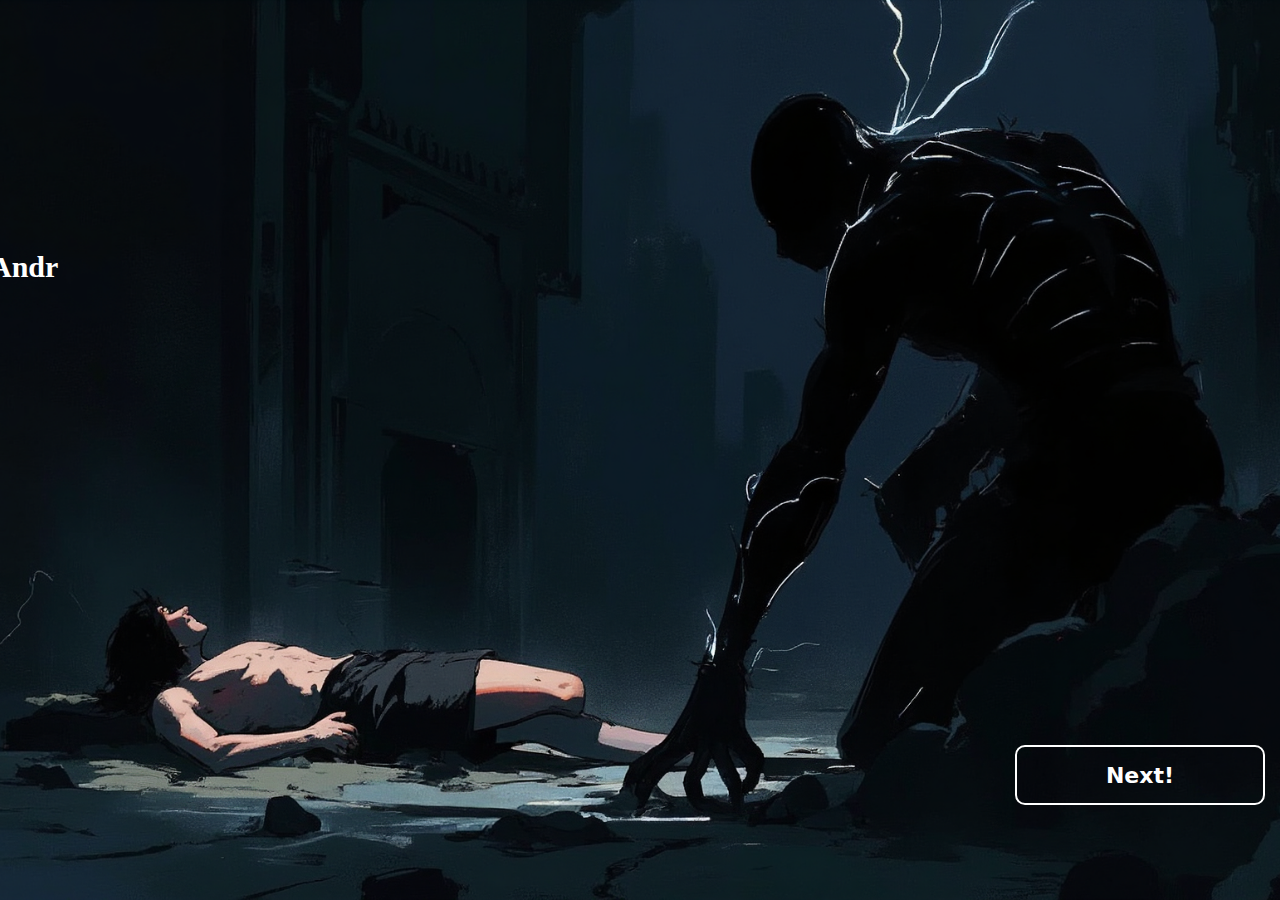
<file: chapter1.html>
<!DOCTYPE html>
<html lang="en">
<head>
    <meta charset="UTF-8">
    <meta name="viewport" content="width=device-width, initial-scale=1.0">
    <title>Document</title>
    <link rel="stylesheet" href="chapter1.css">
</head>
<body>
<p id="story-content-paragraph"></p>
<button id="next-button">Next!</button>
  <script src="chapter1.js"></script>  
</body>
</html>
</file>
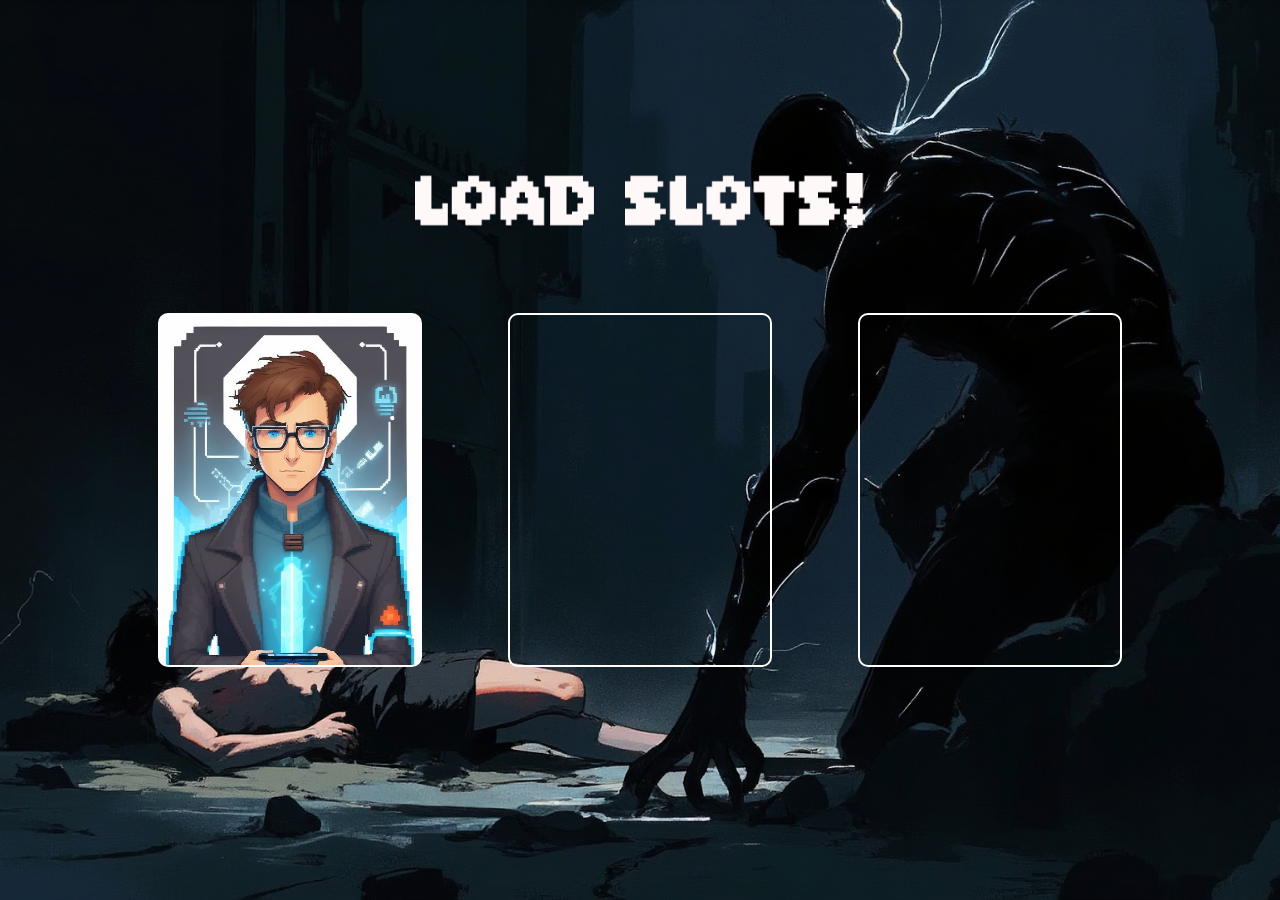
<file: choose-character.html>
<!DOCTYPE html>
<html lang="en">
<head>
    <meta charset="UTF-8">
    <meta name="viewport" content="width=device-width, initial-scale=1.0">
    <title>Document</title>
    <link rel="stylesheet" href="choose-character.css">
</head>
<body>
    <audio id="main-track" loop="true" preload="auto" autoplay>
        <source src="./sounds/apocalypse-153277.mp3" type="audio/mpeg">
        Your browser does not support the audio element.
      </audio>
      <audio src="./sounds/button-key-press-gfx-sounds-5-5-00-00.mp3" id="click-sound" preload="auto"></audio>
      <div class="main-page-blur"></div>
    <img src="./images/text-1742691404201.png" id="choose-character-image">
    <div id="character1"></div>
    <div id="character2"></div>
    <div id="character3"></div>
    <script src="choose-character.js"></script>
</body>
</html>
</file>
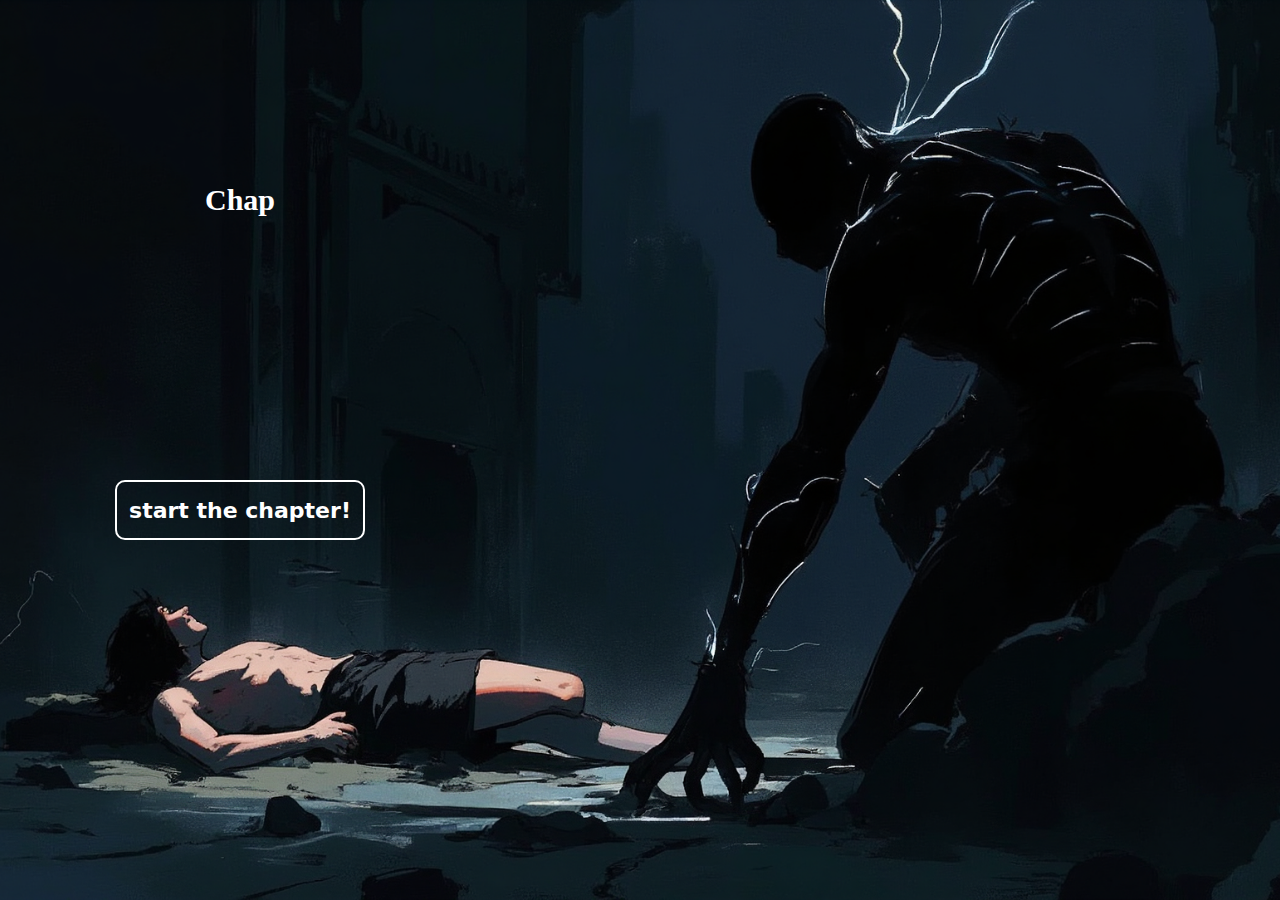
<file: first-scene.html>
<!DOCTYPE html>
<html lang="en">
<head>
    <meta charset="UTF-8">
    <meta name="viewport" content="width=device-width, initial-scale=1.0">
    <title>Document</title>
    <link rel="stylesheet" href="first-scene.css">
</head>
<body>
    <div id="start-blur"></div>
    <h1 id="start-text">The game starts after <span id="timer-count">3</span> seconds....</h1>
    <span id="story-title-text"></span>
    <span id="story-content-text"></span>
    <button id="start-chapter" disabled>start the chapter!</button>
    <script src="first-scene.js"></script>
</body>
</html>
</file>
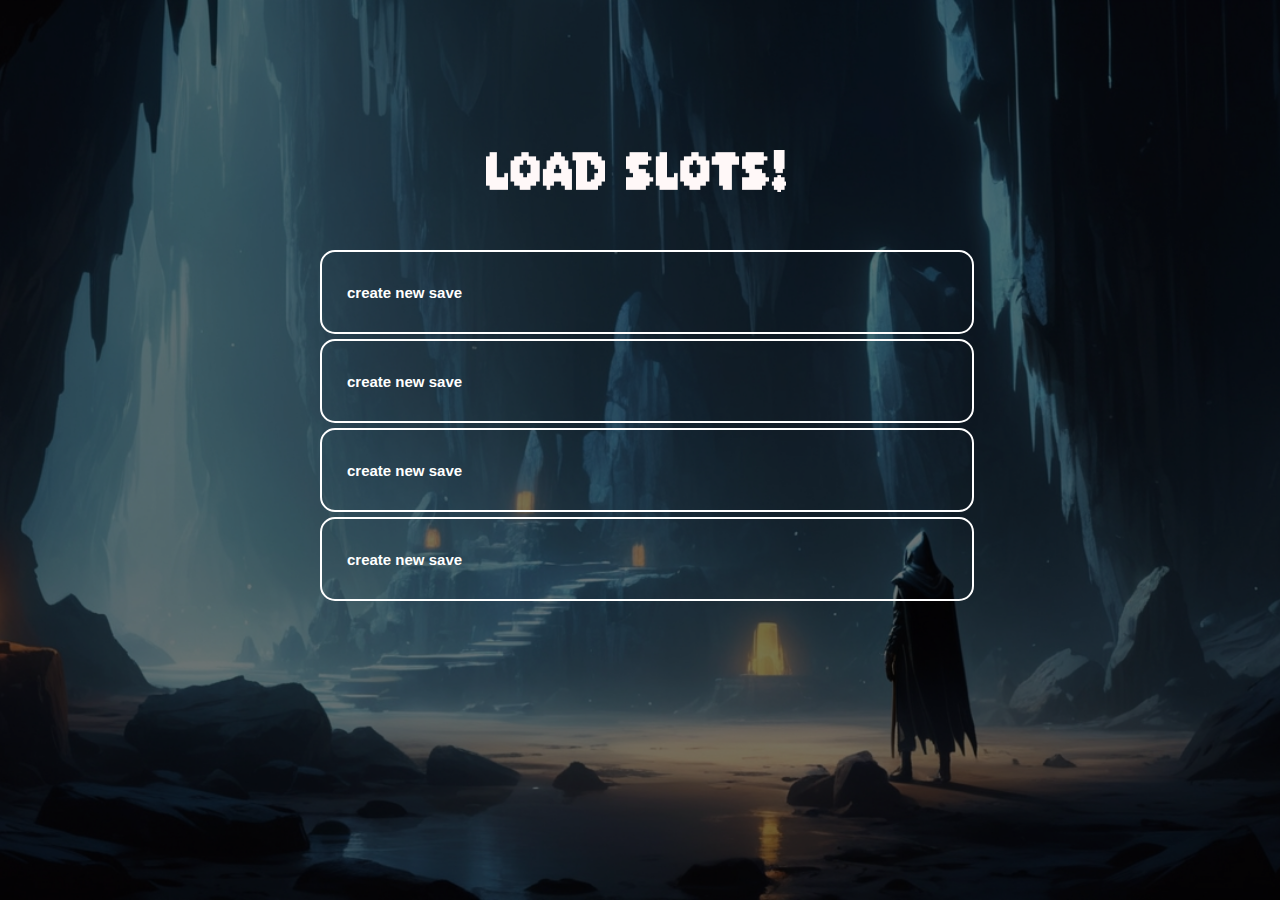
<file: game-save.html>
<!DOCTYPE html>
<html lang="en">
<head>
    <meta charset="UTF-8">
    <meta name="viewport" content="width=device-width, initial-scale=1.0">
    <title>game save</title>
    <link rel="stylesheet" href="./game-save.css">
</head>
<body>
    <audio id="main-track" loop="true" preload="auto" autoplay>
        <source src="./sounds/apocalypse-153277.mp3" type="audio/mpeg">
        Your browser does not support the audio element.
      </audio>
      <audio src="./sounds/button-key-press-gfx-sounds-5-5-00-00.mp3" id="click-sound" preload="auto"></audio>
      <div class="main-page-blur"></div>
    <img src="./images/text-1742691404201.png" id="game-save-image">
    <div id="load-slots-div">
        <div id="slot1">
            <h1 class="slot-title" id="s-title1">create new save</h1>
        </div>
        <div id="slot2">
            <h1 class="slot-title"  id="s-title2">create new save</h1>
        </div>
        <div id="slot3">
            <h1 class="slot-title"  id="s-title3">create new save</h1>
        </div>
        <div id="slot4">
            <h1 class="slot-title"  id="s-title4">create new save</h1>
        </div>
    </div>
    <script src="game-save.js"></script>
</body>
</html>
</file>
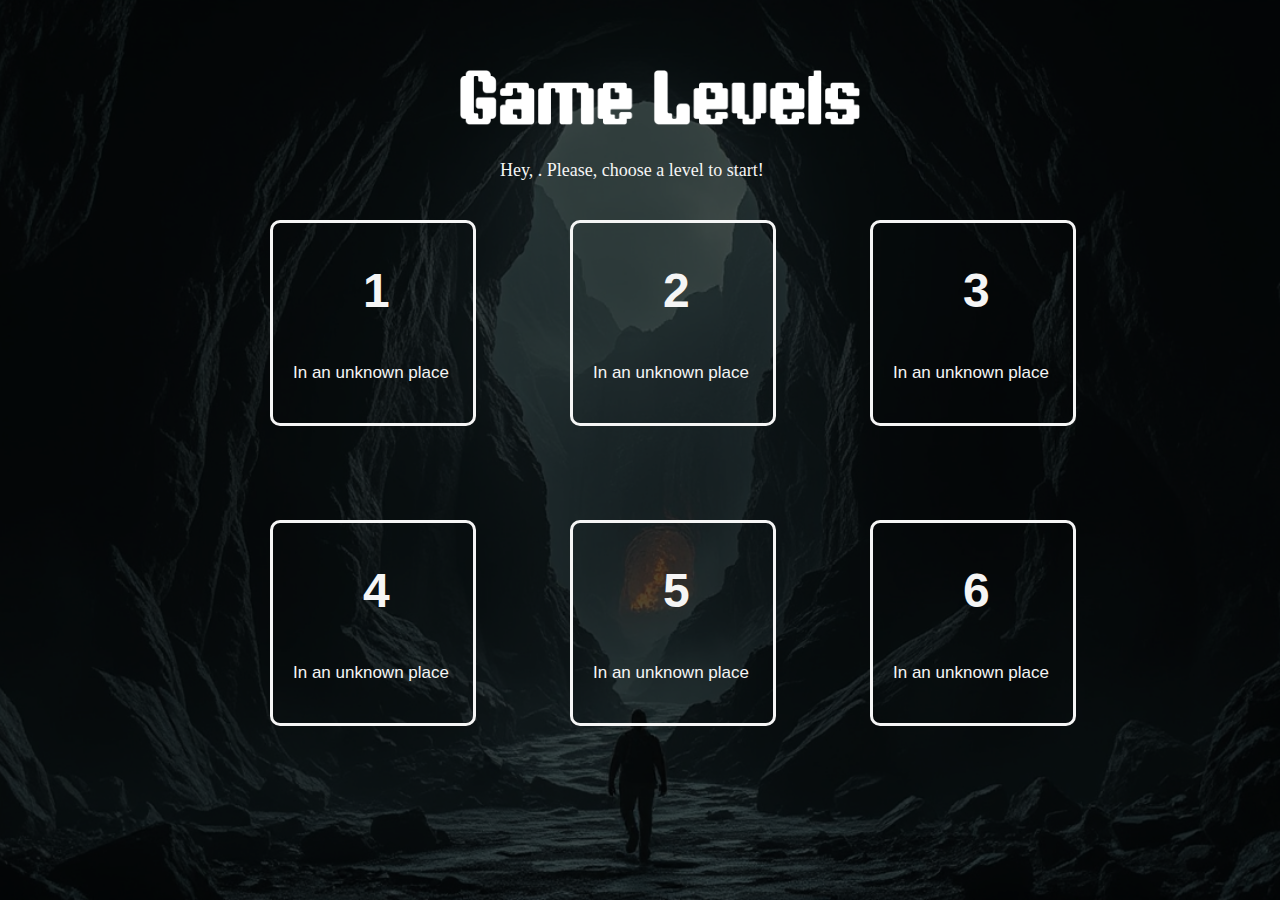
<file: levels.html>
<!DOCTYPE html>
<html lang="en">
<head>
    <meta charset="UTF-8">
    <meta name="viewport" content="width=device-width, initial-scale=1.0">
    <title>Game Levels | Historia</title>
    <link rel="stylesheet" href="levels.css">
</head>
<body>
    <div id="levels-blur"></div>
    <img src="./images/game-paused-demo.regular.webp" id="levels-logo-image">
    <span class="player-instructions">Hey, <span id="player-name"></span>. Please, choose a level to start!</span>
    <div id="level1-div">
        <span class="level-number">1</span>
        <span class="level-text">In an unknown place</span>
    </div>
    <div id="level2-div">
        <span class="level-number">2</span>
        <span class="level-text">In an unknown place</span>
    </div>
    <div id="level3-div">
        <span class="level-number">3</span>
        <span class="level-text">In an unknown place</span>
    </div>
    <div id="level4-div">
        <span class="level-number">4</span>
        <span class="level-text">In an unknown place</span>
    </div>
    <div id="level5-div">
        <span class="level-number">5</span>
        <span class="level-text">In an unknown place</span>
    </div>
    <div id="level6-div">
        <span class="level-number">6</span>
        <span class="level-text">In an unknown place</span>
    </div>
    <script src="levels.js"></script>
</body>
</html>
</file>
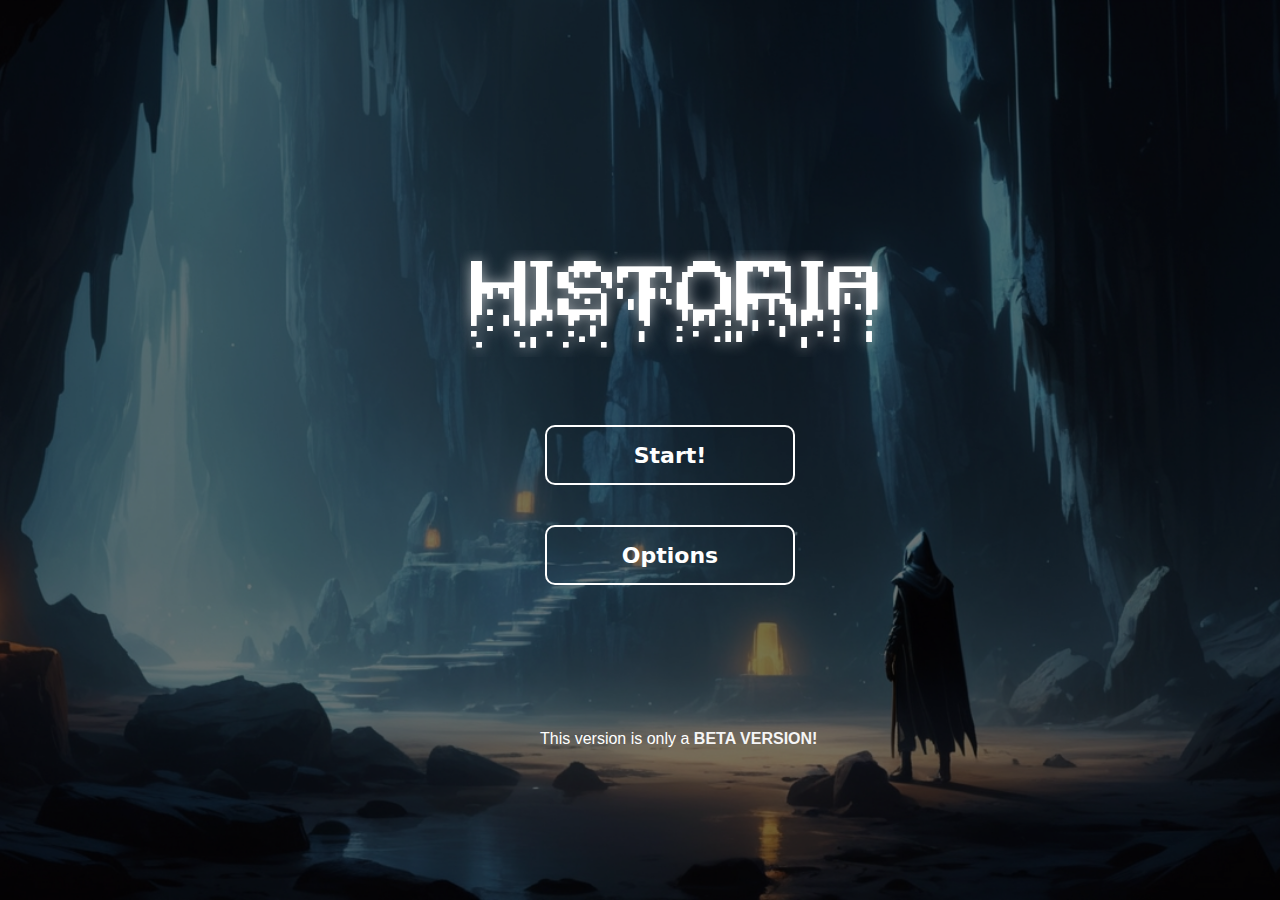
<file: main.html>
<!DOCTYPE html>
<html lang="en">
<head>
    <meta charset="UTF-8">
    <meta name="viewport" content="width=device-width, initial-scale=1.0">
    <title>Historia | Start Menu</title>
    <link rel="stylesheet" href="style.css">
</head>
<body>
    <audio id="main-track" loop="true" preload="auto" autoplay>
        <source src="./sounds/apocalypse-153277.mp3" type="audio/mpeg">
        Your browser does not support the audio element.
      </audio>

      <audio src="./sounds/button-key-press-gfx-sounds-5-5-00-00.mp3" id="click-sound" preload="auto"></audio>
      
      
    <div class="main-page-blur"></div>
    <img src="./images/logo-image.png" id="logo-image">
    
    <div id="particles">
        <button id="start-button">Start!</button>
    </div>
    
    <div id="particles2">
        <button id="options-button">Options</button>
    </div>
    <span class="demo-sentence">This version is only a <span class="demo-version-word">BETA VERSION!</span></span>
    
    <div id="options-blur"></div>
    <div id="options-div">
        <button id="marketplace-button">Marketplace</button>
        <button id="donate-button">Buy me a coffee!</button>
        <button id="contactus-button">Contact Us</button>
        <button id="settings-button">Settings</button>
    </div>
    
    <script src="file.js"></script>
</body>
</html>
</file>
<file: chapter1.css>
*{
    margin: 0;
    padding: 0;
}
body{
    display: flex;
    justify-content: center;
    align-items: center;
    background-image: url("./images/cd5b56422a69588a705ce33d190aee8c52cc0b0a3bfc97c68068bda227b948b2.png");
    background-size: cover;
    background-position: center;
    background-repeat: no-repeat;
    height: 100vh;
    margin: 0;
}
#story-content-paragraph{
    position: absolute;
    width: 700px;
    height: 100px;
    color: white;
    font-weight: 600;
    font-size: 30px;
    font-family: cursive;
    margin-right: 600px;
    margin-bottom: 300px;
}
#next-button{
    position: absolute;
        width: 250px;
        height: 60px;
        background-color: transparent;
        border: 2px solid white;
        border-radius: 10px;
        color: white;
        font-size: 22px;
        font-family: system-ui, -apple-system, BlinkMacSystemFont, 'Segoe UI', Roboto, Oxygen, Ubuntu, Cantarell, 'Open Sans', 'Helvetica Neue', sans-serif;
        font-weight: 600;
        transition: 0.7s ease;
        cursor: pointer;
        margin-left: 1000px;
        margin-top: 650px;
}
    #next-button:hover{
        border-bottom: 5px solid white;
}
</file>
<file: choose-character.css>
*{
    margin: 0;
    padding: 0;
}
body{
    display: flex;
    justify-content: center;
    align-items: center;
    background-image: url("./images/cd5b56422a69588a705ce33d190aee8c52cc0b0a3bfc97c68068bda227b948b2.png");
    background-size: cover;
    background-position: center;
    background-repeat: no-repeat;
    height: 100vh;
    margin: 0;
}
#character1{
    position: absolute;
    display: none;
    width: 260px;
    height: 350px;
    background-color: transparent;
    border: 2px solid white;
    border-radius: 10px;
    margin-top: 80px;
    margin-right: 700px;
    cursor: pointer;
    transition: 0.7s ease;
    background-image: url("./images/download\ \(6\).jpg");
    background-size: cover;
}
#character1:hover{
    box-shadow: 0 0 5px 1px whitesmoke;
}
#character2{
    position: absolute;
    display: none;
    width: 260px;
    height: 350px;
    background-color: transparent;
    border: 2px solid white;
    border-radius: 10px;
    margin-top: 80px;
    margin-right: 0px;
    cursor: pointer;
    transition: 0.7s ease;
}
#character2:hover{
    box-shadow: 0 0 5px 1px whitesmoke;
}
#character3{
    position: absolute;
    display: none;
    width: 260px;
    height: 350px;
    background-color: transparent;
    border: 2px solid white;
    border-radius: 10px;
    margin-top: 80px;
    margin-left: 700px;
    cursor: pointer;
    transition: 0.7s ease;
}
#character3:hover{
    box-shadow: 0 0 5px 1px whitesmoke;
}
</file>
<file: first-scene.css>
*{
    margin: 0;
    padding: 0;
}
body{
    display: flex;
    justify-content: center;
    align-items: center;
    background-image: url("./images/cd5b56422a69588a705ce33d190aee8c52cc0b0a3bfc97c68068bda227b948b2.png");
    background-size: cover;
    background-position: center;
    background-repeat: no-repeat;
    height: 100vh;
    margin: 0;
}
#start-blur{
    position: absolute;
    display: none;
    width: 100%;
    height: 100%;
    background-color: rgba(0, 0, 0, 0.61);
    z-index: 1000;
}
#start-text{
    position: absolute;
    display: none;
    color: white;
    font-weight: 600;
    font-family: 'Times New Roman', Times, serif;
    z-index: 1000;
}
#story-title-text{
    position: absolute;
    color: white;
    font-weight: 600;
    font-size: 30px;
    font-family: cursive;
    margin-right: 800px;
    margin-bottom: 500px;
}
#story-content-text{
    position: absolute;
    color: white;
    font-weight: 600;
    font-size: 30px;
    font-family: cursive;
    margin-right: 800px;
    margin-bottom: 300px;
}
#start-chapter{
        position: absolute;
        width: 250px;
        height: 60px;
        background-color: transparent;
        border: 2px solid white;
        border-radius: 10px;
        color: white;
        font-size: 22px;
        font-family: system-ui, -apple-system, BlinkMacSystemFont, 'Segoe UI', Roboto, Oxygen, Ubuntu, Cantarell, 'Open Sans', 'Helvetica Neue', sans-serif;
        font-weight: 600;
        transition: 0.7s ease;
        cursor: pointer;
        margin-right: 800px;
        margin-top: 120px;
}
    #start-chapter:hover{
        border-bottom: 5px solid white;
    }
</file>
<file: game-save.css>
*{
    margin: 0;
    padding: 0;
}
body{
    background-image: url("./images/AlbedoBase_XL_Dark_atmospheric_cave_Towering_rock_formations_d_2.jpg");
    background-size: cover;
    background-position: center;
    background-repeat: no-repeat;
    height: 100vh;
    margin: 0;
}
#game-save-image{
    position: absolute;
    width: 300px;
    height: 42px;
    margin-top: 150px;
    margin-left: 38%;
}
.main-page-blur{
    position: absolute;
    width: 100%;
    height: 100%;
    background-color: rgba(0, 0, 0, 0.541);
}
#load-slots-div{
    position: absolute;
    width: 50%;
    height: 280px;
    margin-left: 25%;
    margin-top: 250px;
    border-radius: 15px;

}
#slot1{
    display: flex;
    align-items: center;
    width: 100%;
    height: 25%;
    border-radius: 15px;
    padding: 5px;
    cursor: pointer;
    border: 2px solid white;
}


.slot-title{
    font-family:'Lucida Sans', 'Lucida Sans Regular', 'Lucida Grande', 'Lucida Sans Unicode', Geneva, Verdana, sans-serif;
    color: white;
    font-size: 15px;
    margin-left: 20px;
}

#slot2{
    display: flex;
    align-items: center;
    width: 100%;
    height: 25%;
    border-radius: 15px;
    padding: 5px;
    margin-top: 5px;
    cursor: pointer;
    border: 2px solid white;
}
#slot3{
    display: flex;
    align-items: center;
    width: 100%;
    height: 25%;
    border-radius: 15px;
    padding: 5px;
    margin-top: 5px;
    cursor: pointer;
    border: 2px solid white;
}
#slot4{
    display: flex;
    align-items: center;
    width: 100%;
    height: 25%;
    border-radius: 15px;
    padding: 5px;
    margin-top: 5px;
    cursor: pointer;
    border: 2px solid white;
}
#slot1:hover{
    transition: 0.7s ease;
    box-shadow: 0px 0px 2px 2px white;
}
#slot2:hover{
    transition: 0.7s ease;
    box-shadow: 0px 0px 2px 2px white;
}
#slot3:hover{
    transition: 0.7s ease;
    box-shadow: 0px 0px 2px 2px white;
}

#slot4:hover{
    transition: 0.7s ease;
    box-shadow: 0px 0px 2px 2px white;
}
</file>
<file: levels.css>
*{
    margin: 0;
    padding: 0;
}
body{
    background-image: url("./images/04db4c74-a2c1-42f7-847d-a732f9d4a311.png");
    background-size: cover;
    background-position: center;
    background-repeat: no-repeat;
    height: 100vh;
    margin: 0;
    background-attachment: fixed;
}
#levels-logo-image{
    position: absolute;
    width: 400px;
    height: 55px;
    margin-top: 70px;
    margin-left: 460px;
}
#levels-blur{
    position: absolute;
    width: 100%;
    height: 100%;
    background-color: rgba(0, 0, 0, 0.685);
}
.player-instructions{
    position: absolute;
    font-size: 18px;
    font-weight: 400;
    margin-top: 160px;
    margin-left: 500px;
    color: whitesmoke;
    font-family:cursive;
}
#player-name{
    font-weight: 600;
}
.level-number{
    position: absolute;
    font-size: 48px;
    font-family: 'Gill Sans', 'Gill Sans MT', Calibri, 'Trebuchet MS', sans-serif;
    font-weight: 800;
    margin-top: 40px;
    margin-left: 90px;
    color: whitesmoke;
}
.level-text{
    position: absolute;
    color: whitesmoke;
    font-size: 17px;
    font-family:'Trebuchet MS', 'Lucida Sans Unicode', 'Lucida Grande', 'Lucida Sans', Arial, sans-serif;
    font-weight: 500;
    margin-top: 140px;
    margin-left: 20px;
}
#level1-div{
    position: absolute;
    width: 200px;
    height: 200px;
    background-color: transparent;
    border: 3px solid whitesmoke;
    border-radius: 10px;
    margin: 220px 0px 0px 270px;
    cursor: pointer;
    transition: 0.7s ease;
}
#level1-div:hover{
    width: 200px;
    height: 215px;
}
#level2-div{
    position: absolute;
    width: 200px;
    height: 200px;
    background-color: transparent;
    border: 3px solid whitesmoke;
    border-radius: 10px;
    margin: 220px 0px 0px 570px;
    cursor: pointer;
    transition: 0.7s ease;
}
#level2-div:hover{
    width: 200px;
    height: 215px;
}
#level3-div{
    position: absolute;
    width: 200px;
    height: 200px;
    background-color: transparent;
    border: 3px solid whitesmoke;
    border-radius: 10px;
    margin: 220px 0px 0px 870px;
    cursor: pointer;
    transition: 0.7s ease;
}
#level3-div:hover{
    width: 200px;
    height: 215px;
}
#level4-div{
    position: absolute;
    width: 200px;
    height: 200px;
    background-color: transparent;
    border: 3px solid whitesmoke;
    border-radius: 10px;
    margin: 520px 0px 0px 270px;
    cursor: pointer;
    transition: 0.7s ease;
}
#level4-div:hover{
    width: 200px;
    height: 215px;
}
#level5-div{
    position: absolute;
    width: 200px;
    height: 200px;
    background-color: transparent;
    border: 3px solid whitesmoke;
    border-radius: 10px;
    margin: 520px 0px 0px 570px;
    cursor: pointer;
    transition: 0.7s ease;
}
#level5-div:hover{
    width: 200px;
    height: 215px;
}
#level6-div{
    position: absolute;
    width: 200px;
    height: 200px;
    background-color: transparent;
    border: 3px solid whitesmoke;
    border-radius: 10px;
    margin: 520px 0px 0px 870px;
    cursor: pointer;
    transition: 0.7s ease;
}
#level6-div:hover{
    width: 200px;
    height: 215px;
}
</file>
<file: style.css>
*{
    margin: 0;
    padding: 0;
}
body{
    background-image: url("./images/AlbedoBase_XL_Dark_atmospheric_cave_Towering_rock_formations_d_2.jpg");
    background-size: cover;
    background-position: center;
    background-repeat: no-repeat;
    height: 100vh;
    margin: 0;
}
#logo-image{
    position: absolute;
    margin-top: 250px;
    margin-left: 460px;
}
.main-page-blur{
    position: absolute;
    width: 100%;
    height: 100%;
    background-color: rgba(0, 0, 0, 0.541);
}
.particles{
    position: absolute;
    display: none;
    width: 1px;
    height: 1px;
    background-color: aliceblue;
    margin-bottom: 100px;
    border-radius: 100px;
    box-shadow: 0px 0px 1px 1px white;
    transition: 0.7s ease-in-out;
}
#particles{
    position: absolute;
    display: flex;
    justify-content: center;
    align-items: center;
    width: 280px;
    height: 50px;
    margin-top: 430px;
    margin-left: 530px;
}
#particles2{
    position: absolute;
    display: flex;
    justify-content: center;
    align-items: center;
    width: 280px;
    height: 50px;
    margin-top: 530px;
    margin-left: 530px;
}
#start-button{
    position: absolute;
    width: 250px;
    height: 60px;
    background-color: transparent;
    border: 2px solid white;
    border-radius: 10px;
    color: white;
    font-size: 22px;
    font-family: system-ui, -apple-system, BlinkMacSystemFont, 'Segoe UI', Roboto, Oxygen, Ubuntu, Cantarell, 'Open Sans', 'Helvetica Neue', sans-serif;
    font-weight: 600;
    transition: 0.7s ease;
    cursor: pointer;
}
#start-button:hover{
    border-bottom: 5px solid white;
}

#options-button{
    position: absolute;
    width: 250px;
    height: 60px;
    background-color: transparent;
    border: 2px solid white;
    border-radius: 10px;
    color: white;
    font-size: 22px;
    font-family: system-ui, -apple-system, BlinkMacSystemFont, 'Segoe UI', Roboto, Oxygen, Ubuntu, Cantarell, 'Open Sans', 'Helvetica Neue', sans-serif;
    font-weight: 600;
    transition: 0.7s ease;
    cursor: pointer;
}
#options-button:hover{
    border-bottom: 5px solid white;
}

.demo-sentence{
    position: absolute;
    color: white;
    font-family:Verdana, Geneva, Tahoma, sans-serif;
    margin-top: 730px;
    margin-left: 540px;
}
.demo-version-word{
    color: whitesmoke;
    font-family: 'Franklin Gothic Medium', 'Arial Narrow', Arial, sans-serif;
    font-weight: 700;
}
#options-div{
    position: absolute;
    display: none;
    width: 350px;
    height: 420px;
    background-color: rgba(168, 168, 168, 0);
    border: 2px solid whitesmoke;
    border-radius: 10px;
    margin-top: 160px;
    margin-left: 490px;
}
#options-blur{
    position: absolute;
    display: none;
    width: 100%;
    height: 100%;
    background-color: rgba(0, 0, 0, 0.801);
}
#marketplace-button{
    position: absolute;
    width: 250px;
    height: 60px;
    background-color: transparent;
    border: 2px solid white;
    border-radius: 10px;
    color: white;
    font-size: 22px;
    font-family: system-ui, -apple-system, BlinkMacSystemFont, 'Segoe UI', Roboto, Oxygen, Ubuntu, Cantarell, 'Open Sans', 'Helvetica Neue', sans-serif;
    font-weight: 600;
    transition: 0.7s ease;
    cursor: pointer;
    margin-left: 50px;
    margin-top: 100px;
}
#marketplace-button:hover{
    border-bottom: 5px solid white;
}

#donate-button{
    position: absolute;
    width: 250px;
    height: 60px;
    background-color: transparent;
    border: 2px solid white;
    border-radius: 10px;
    color: white;
    font-size: 22px;
    font-family: system-ui, -apple-system, BlinkMacSystemFont, 'Segoe UI', Roboto, Oxygen, Ubuntu, Cantarell, 'Open Sans', 'Helvetica Neue', sans-serif;
    font-weight: 600;
    transition: 0.7s ease;
    cursor: pointer;
    margin-left: 50px;
    margin-top: 180px;
}
#donate-button:hover{
    border-bottom: 5px solid white;
}

#contactus-button{
    position: absolute;
    width: 250px;
    height: 60px;
    background-color: transparent;
    border: 2px solid white;
    border-radius: 10px;
    color: white;
    font-size: 22px;
    font-family: system-ui, -apple-system, BlinkMacSystemFont, 'Segoe UI', Roboto, Oxygen, Ubuntu, Cantarell, 'Open Sans', 'Helvetica Neue', sans-serif;
    font-weight: 600;
    transition: 0.7s ease;
    cursor: pointer;
    margin-left: 50px;
    margin-top: 260px;
}
#contactus-button:hover{
    border-bottom: 5px solid white;
}

#settings-button{
    position: absolute;
    width: 250px;
    height: 60px;
    background-color: transparent;
    border: 2px solid white;
    border-radius: 10px;
    color: white;
    font-size: 22px;
    font-family: system-ui, -apple-system, BlinkMacSystemFont, 'Segoe UI', Roboto, Oxygen, Ubuntu, Cantarell, 'Open Sans', 'Helvetica Neue', sans-serif;
    font-weight: 600;
    transition: 0.7s ease;
    cursor: pointer;
    margin-left: 50px;
    margin-top: 320px;
}
#settings-button:hover{
    border-bottom: 5px solid white;
}

@media (max-width: 768px) {
    #logo-image {
        margin-top: 5%;
        margin-left: 5%;
        width: 30%;
    }

    #start-button {
        width: 40%;
        font-size: 4vw;
    }
}
</file>
